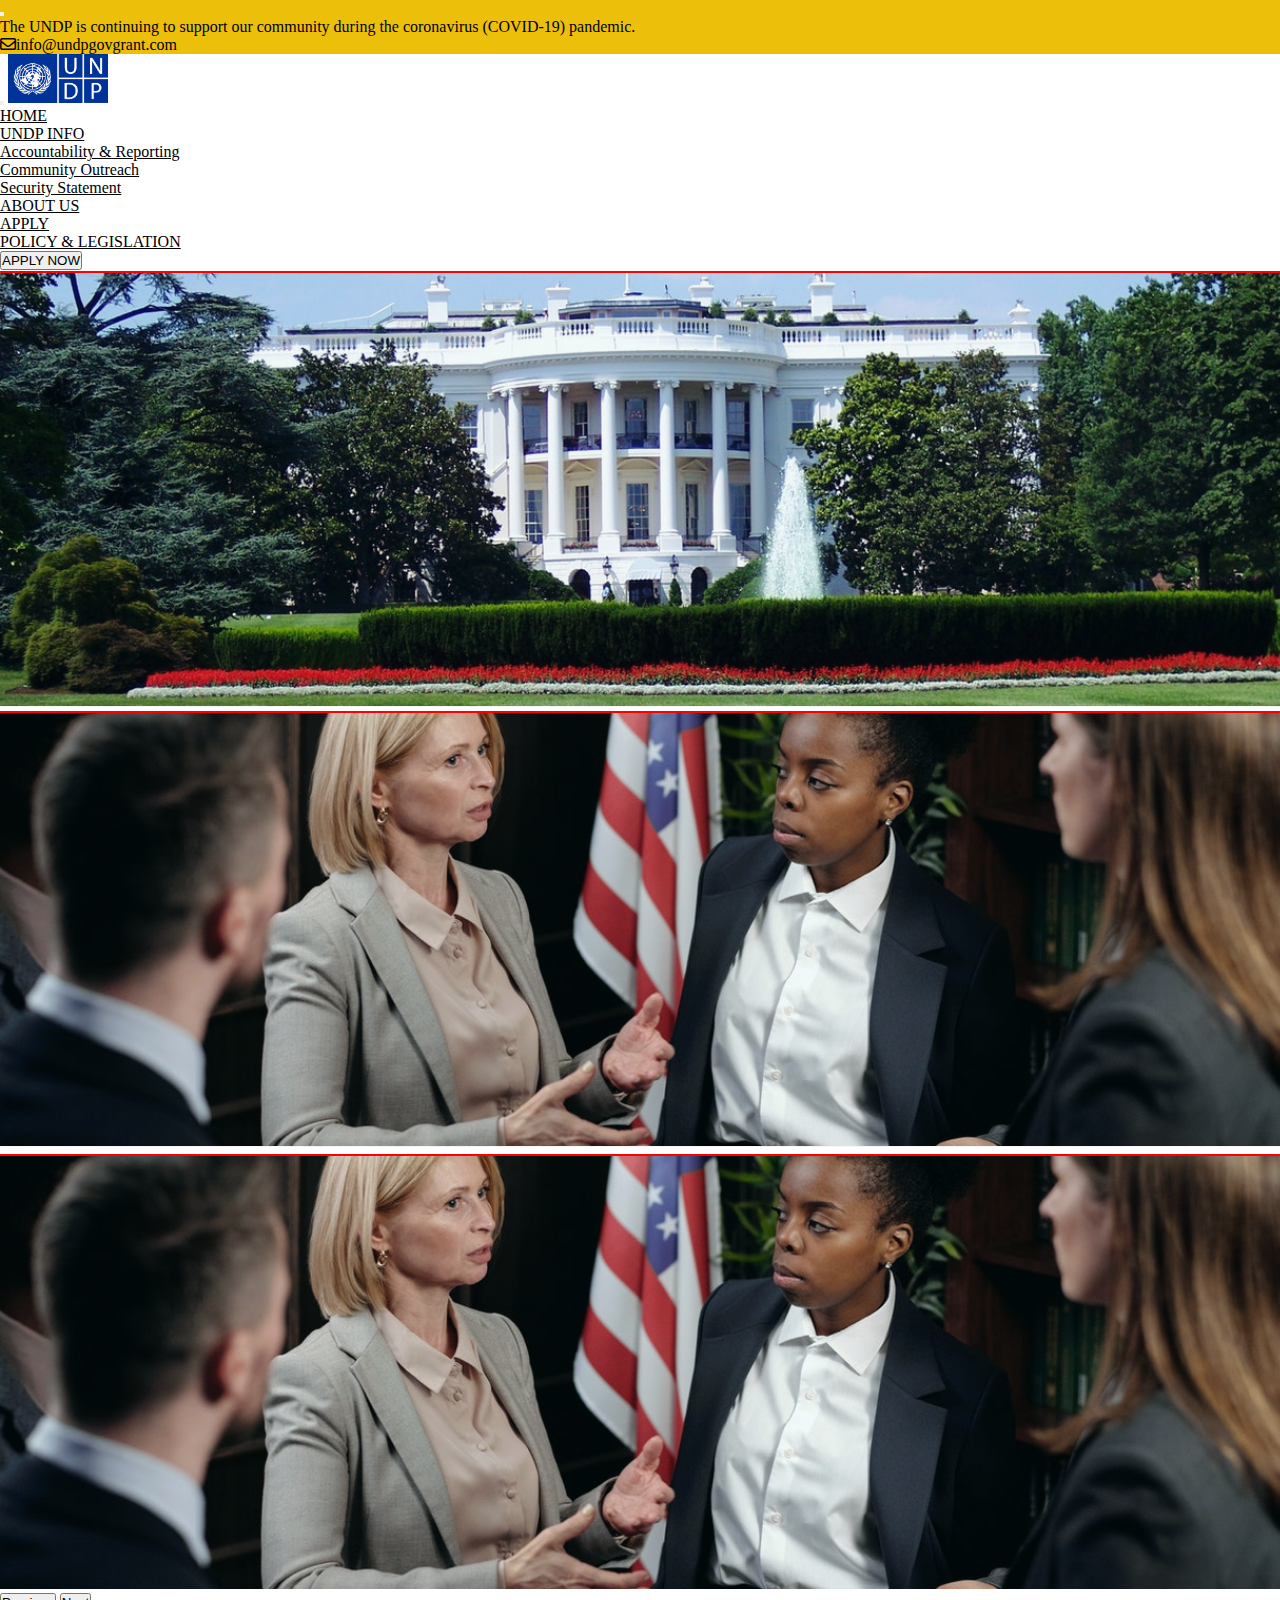
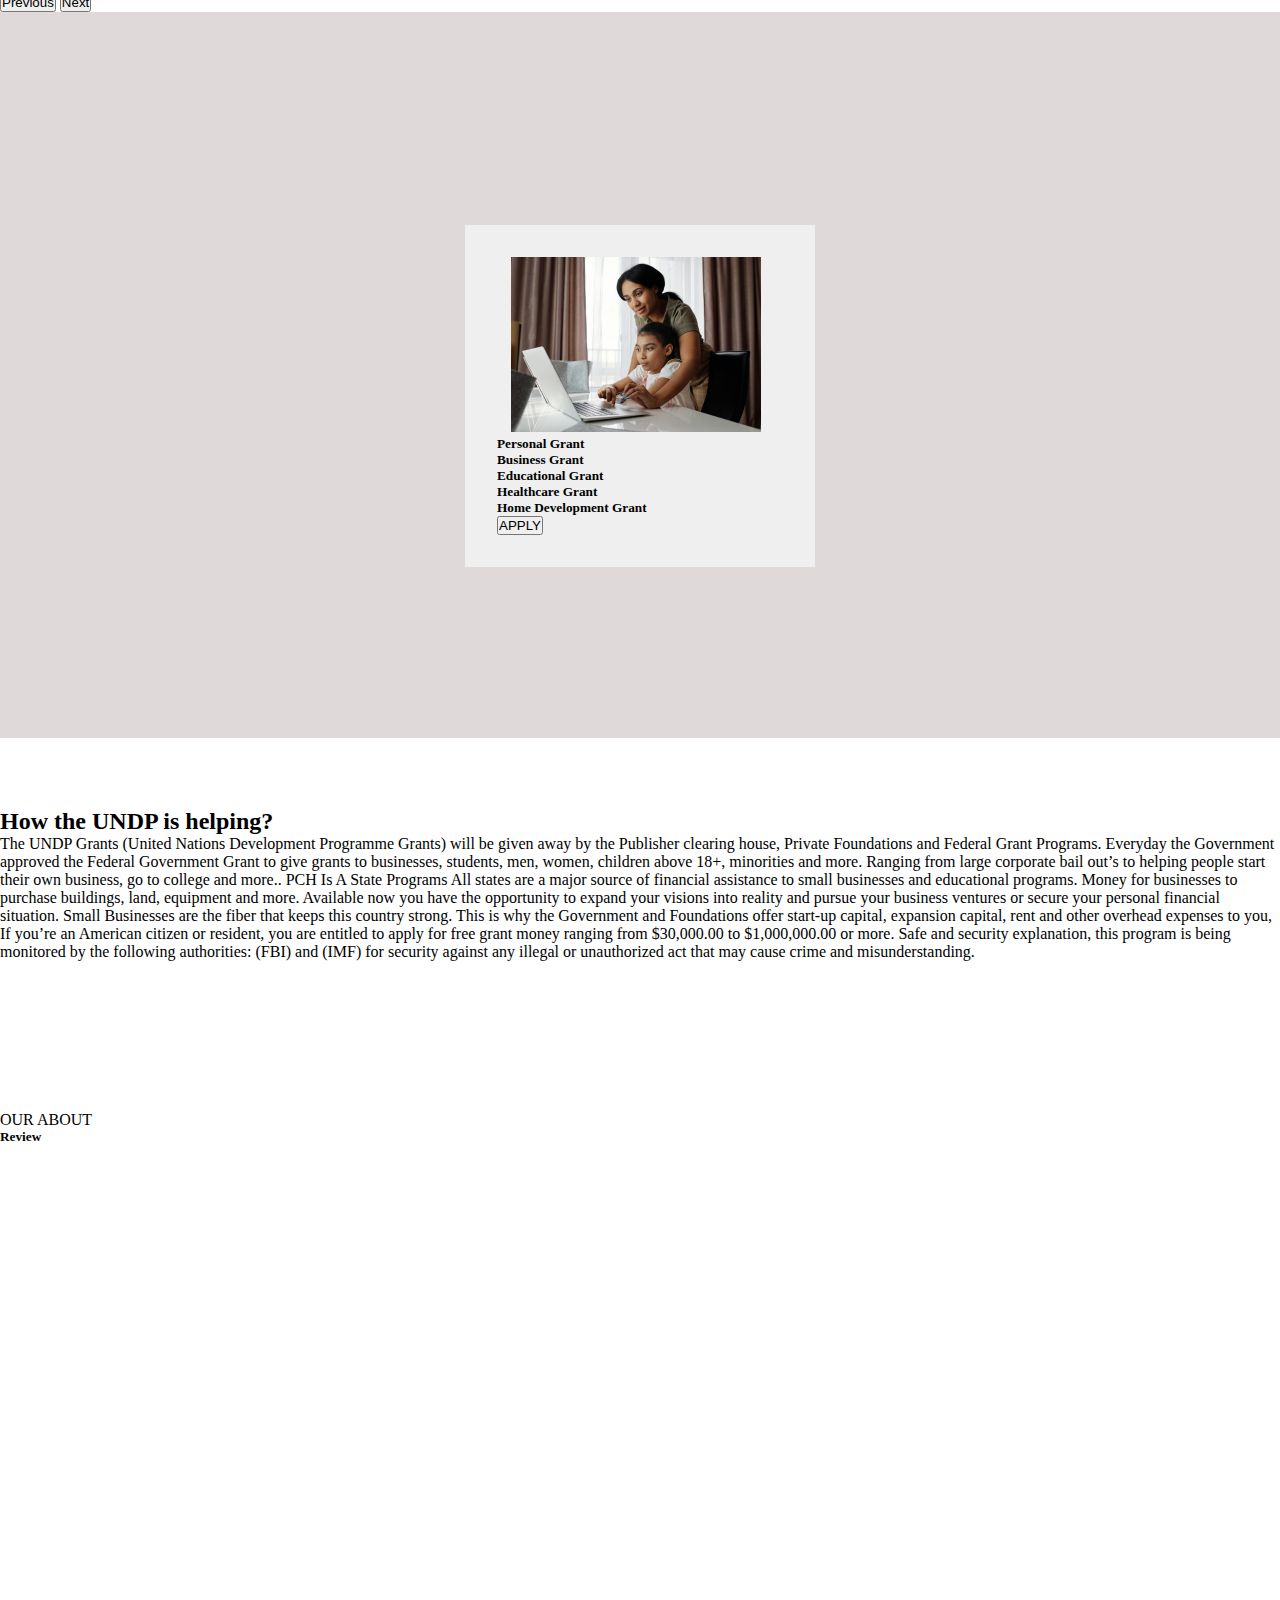
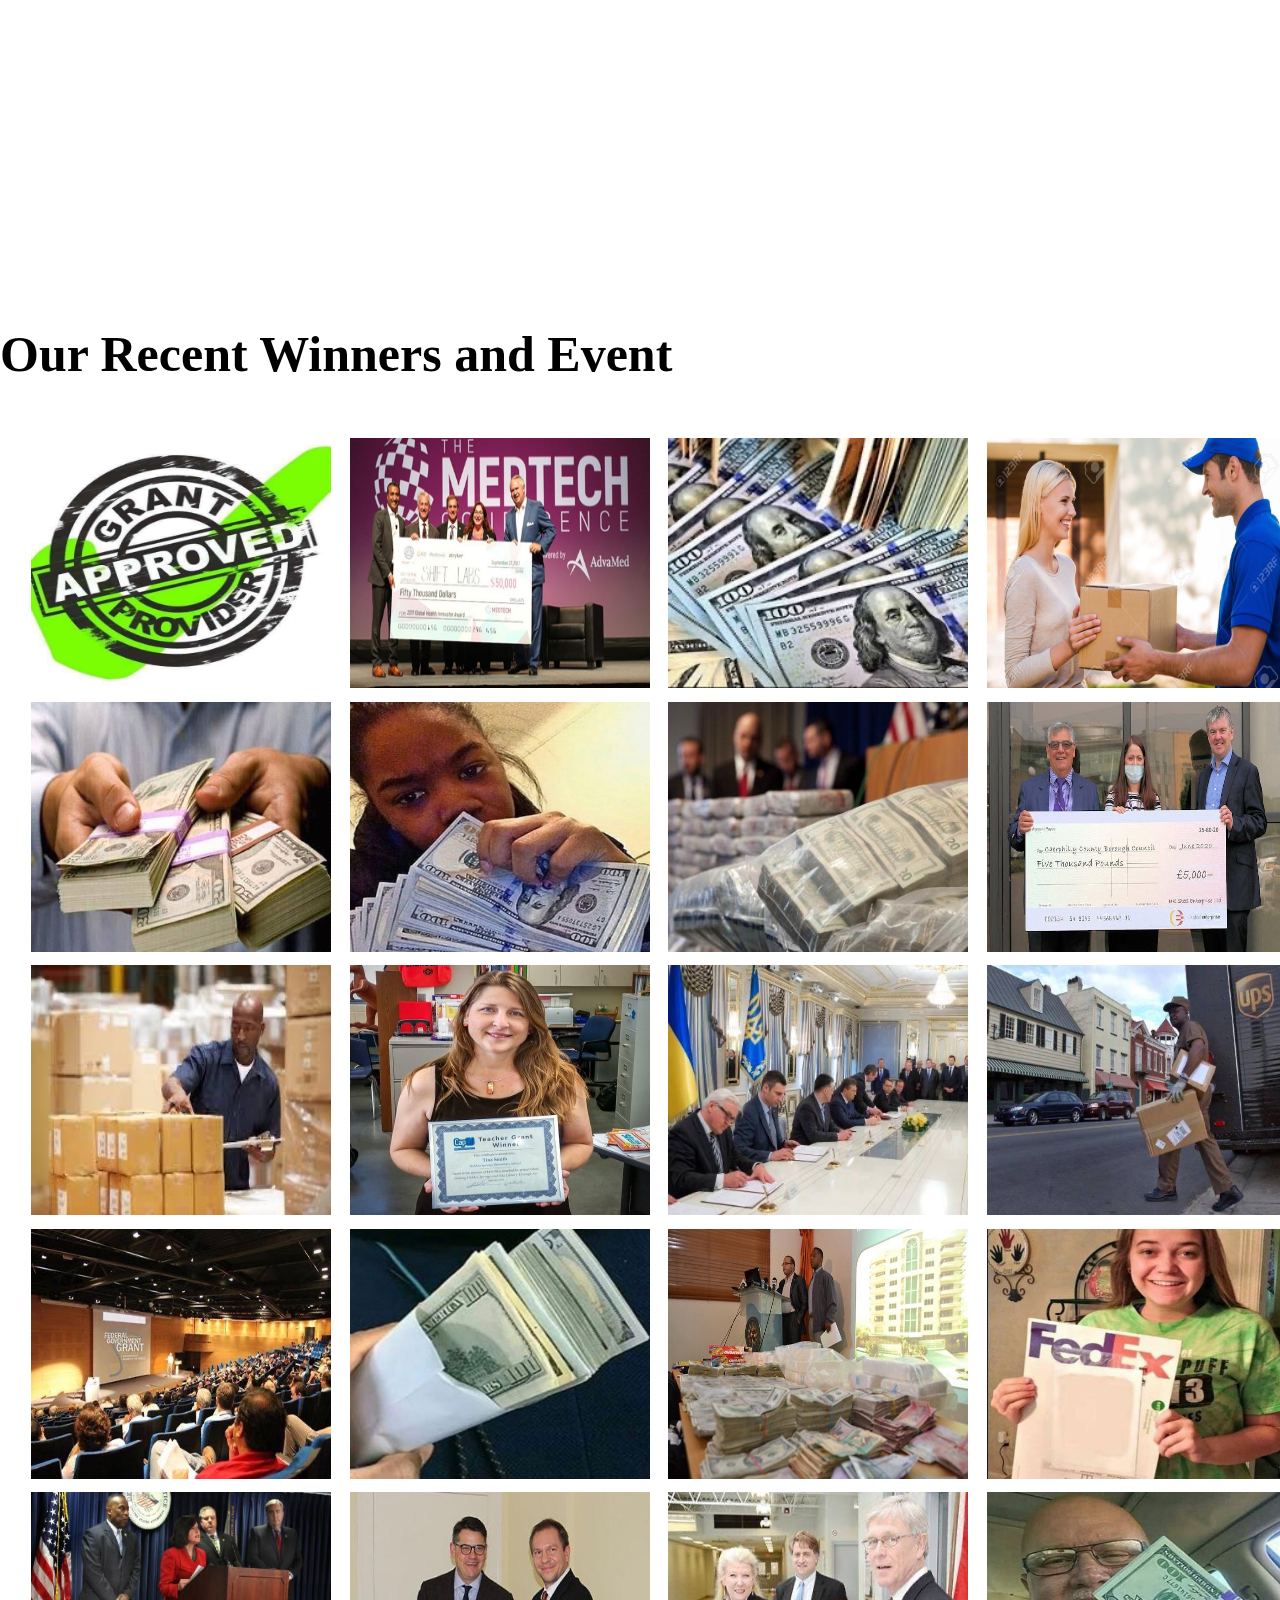
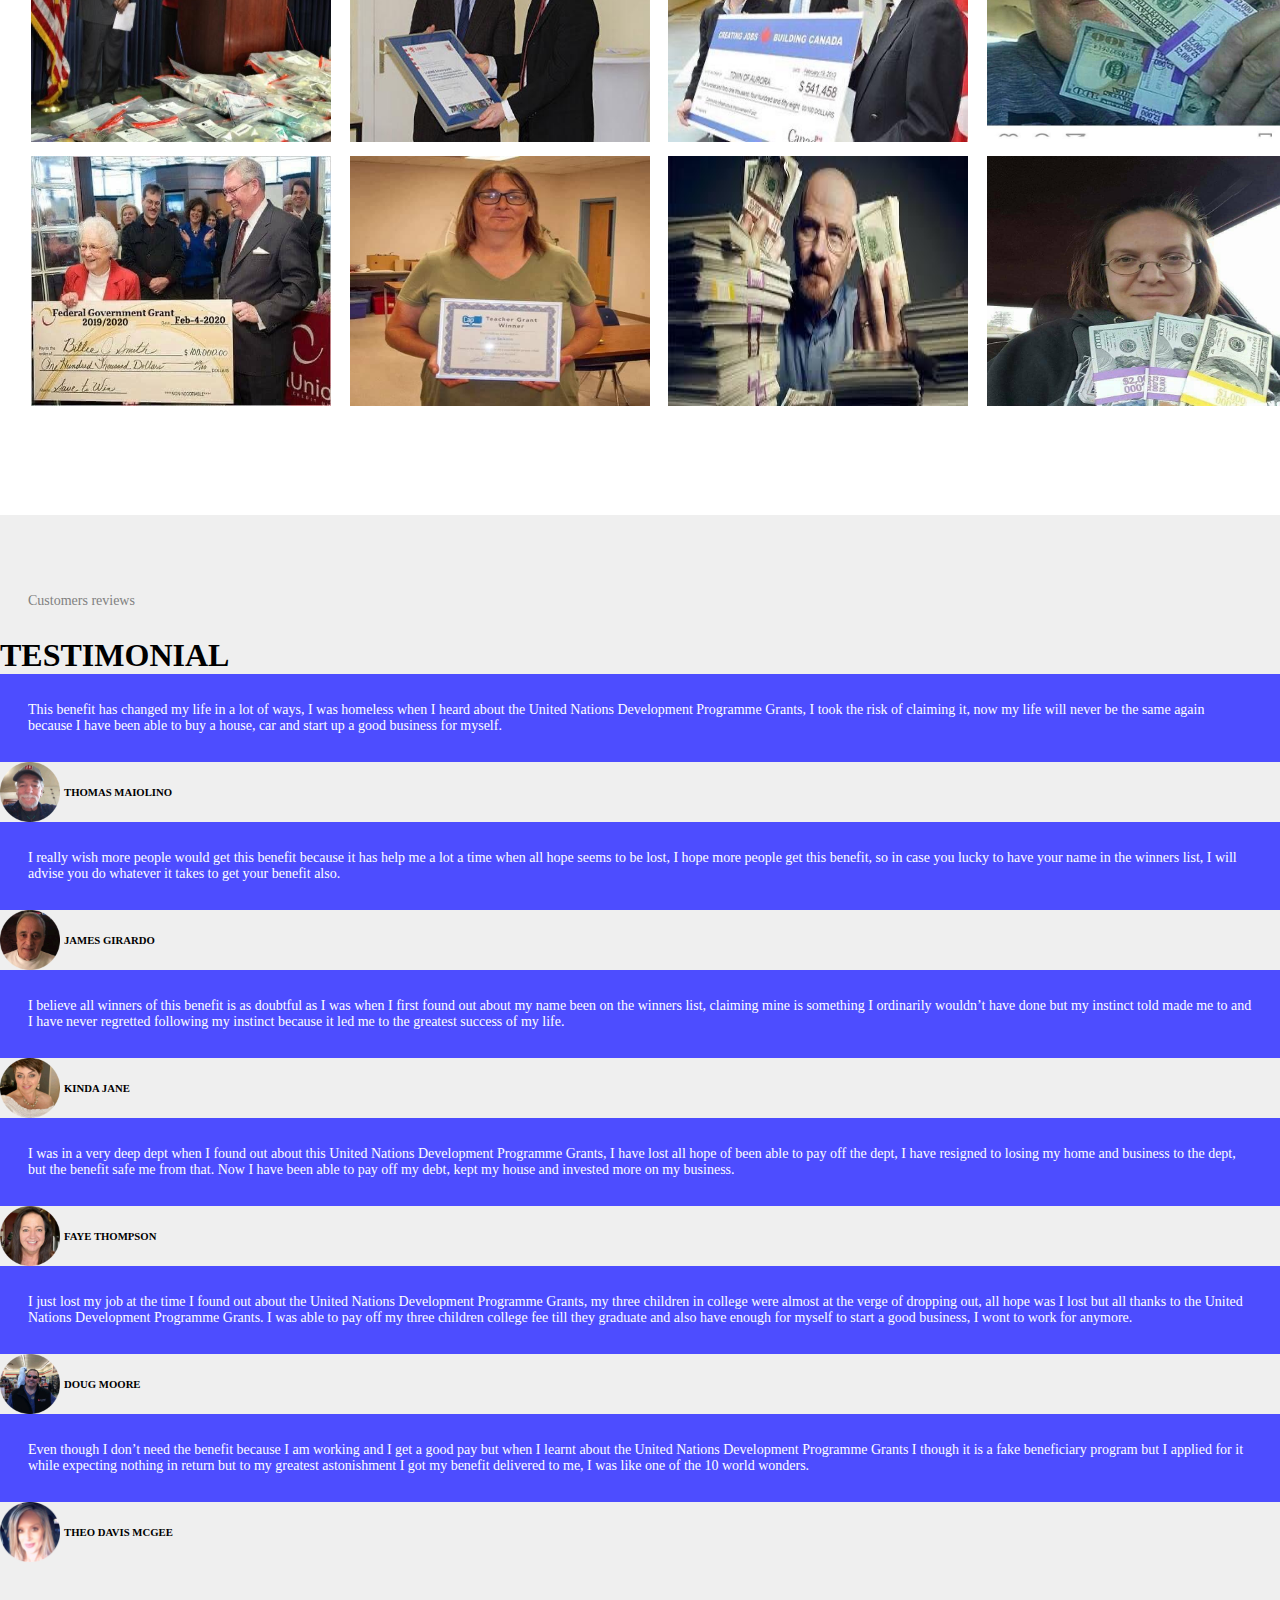
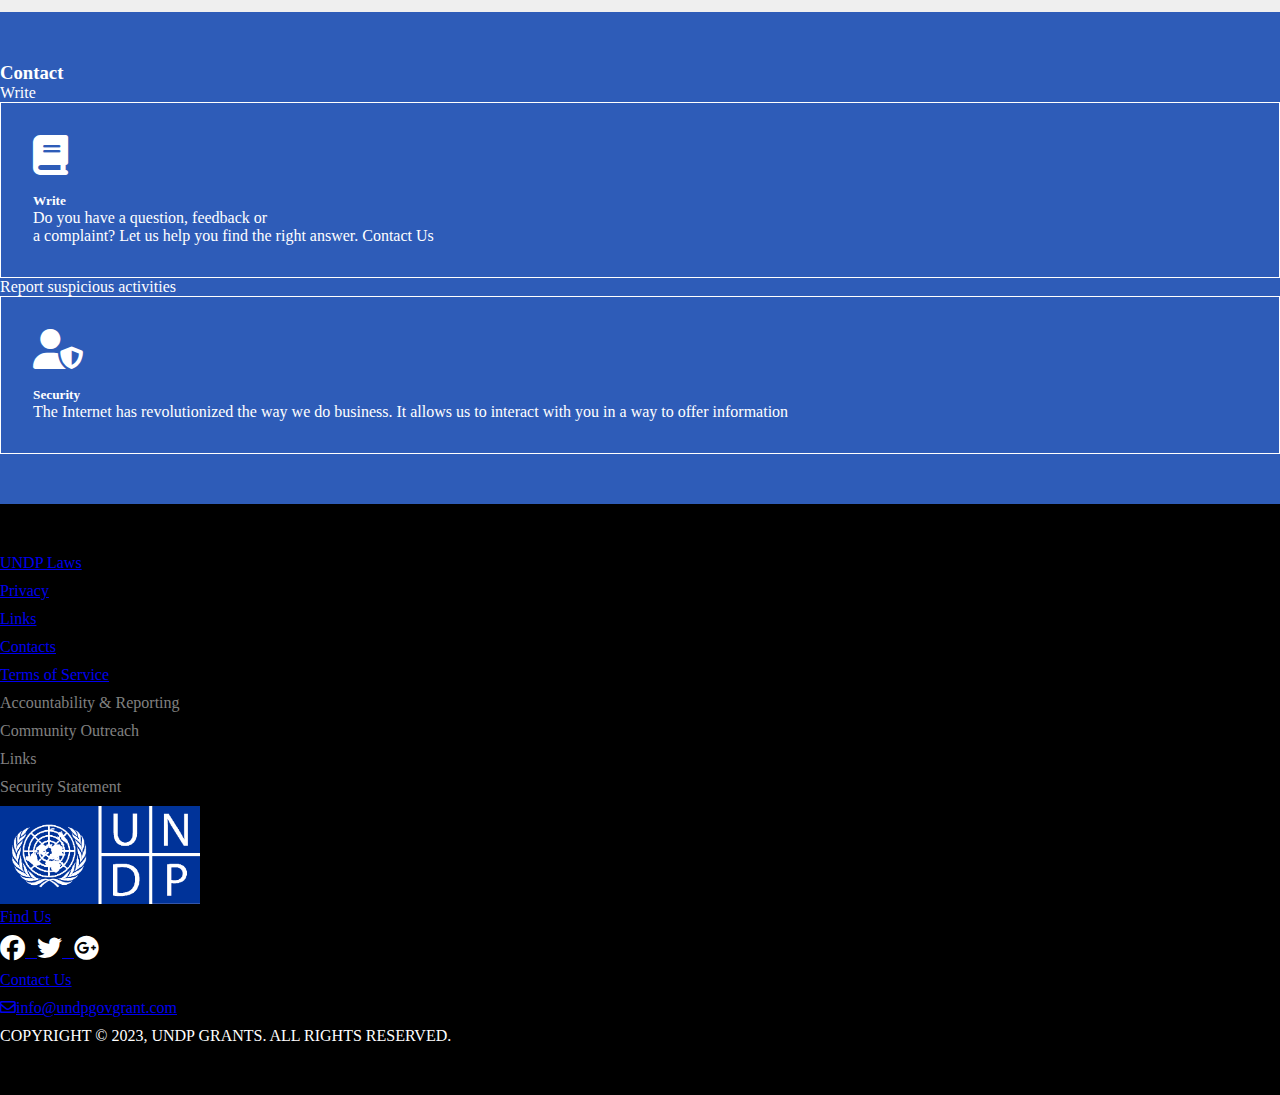
<file: index.html>
<!DOCTYPE html>
<html lang="en">
<head>
    <meta charset="UTF-8">
    <meta http-equiv="X-UA-Compatible" content="IE=edge">
    <meta name="viewport" content="width=device-width, initial-scale=1.0">
    <link rel="stylesheet" href="style.css">
    <link rel="stylesheet" href="https://cdnjs.cloudflare.com/ajax/libs/font-awesome/6.2.0/css/all.min.css">
    <link href="https://cdn.jsdelivr.net/npm/bootstrap@5.3.0-alpha3/dist/css/bootstrap.min.css" rel="stylesheet" 
    integrity="sha384-KK94CHFLLe+nY2dmCWGMq91rCGa5gtU4mk92HdvYe+M/SXH301p5ILy+dN9+nJOZ" crossorigin="anonymous">
     <!-- <link rel="stylesheet" href="css/bootstrap.min.css"> -->
     <link rel="stylesheet" href="https://unpkg.com/aos@next/dist/aos.css" />
    
    <title>Home | United Nations Development Programme Grants</title>
</head>
<body>

    <nav class="navbar navbar-expand-lg bg-body-tertiary first-nav">
        <div class="container-fluid">
        
          <button class="navbar-toggler" type="button" data-bs-toggle="collapse" data-bs-target="#navbarTogglerDemo02" aria-controls="navbarTogglerDemo02" aria-expanded="false" aria-label="Toggle navigation">
            <!-- <span class="navbar-toggler-icon"></span> -->
          </button>
          <div class="collapse navbar-collapse" id="">
            <ul class="navbar-nav me-auto mb-2 mb-lg-0">
              <li>The UNDP is continuing to support our community during the coronavirus (COVID-19) pandemic.</li>
            </ul>
            <div class="mail-box">
                <p><i class="fa-regular fa-envelope"></i>info@undpgovgrant.com</p>
            </div>
            
          </div>
        </div>
      </nav>
     
      <section id="nav-bar">
        <nav class="navbar bg-dark navbar-expand-lg navbar-light" id="nav-bg">
            <button class="navbar-toggler" type="button" data-toggle="collapse" data-target="#navbarNav" aria-controls="navbarNav" aria-expanded="false" aria-label="Toggle navigation">
              <span class="navbar-toggler-icon"></span>
            </button>
            <a class="navbar-brand" href="index.html"><img src="img/cropped-undp.png" class="img-responsive" width="100px"></a>
            <div class="collapse navbar-collapse" id="navbarNav">
                <ul class="navbar-nav">
                    <li class="nav-item">
                      <a class="nav-link" href="index.html">HOME</a>
                    </li>
                    <li class="nav-item dropdown">
                        <a class="nav-link dropdown-toggle" href="#" role="button" data-bs-toggle="dropdown" aria-expanded="false">
                          UNDP INFO
                        </a>

                      <ul class="dropdown-menu">
                        <li><a class="dropdown-item" href="Accountability-Reporting.html">Accountability & Reporting</a></li>
                        <li><a class="dropdown-item" href="community-outreach.html">Community Outreach</a></li>
                        <li><a class="dropdown-item" href="security-statement.html">Security Statement</a></li>
                        
                      </ul>
                    </li>
                    <li class="nav-item">
                      <a class="nav-link" href="about-page.html">ABOUT US</a>
                    </li>
                    <li class="nav-item">
                        <a class="nav-link" href="https://apply.anchorgrants.com/apply/">APPLY</a>
                      </li>

                      <li class="nav-item">
                        <a class="nav-link" href="policy-page.html">POLICY & LEGISLATION</a>
                      </li>

                     

                     
                      
                  
                  </ul>
                  <a href="https://apply.anchorgrants.com/apply/"><button type="button" class="btn btn-danger btn-md">APPLY NOW</button></a>
            
            </div>
          </nav>

    </section>


    <section>
        <div id="carouselExampleFade" class="carousel slide carousel-fade">
            <div class="carousel-inner">
              <div class="carousel-item active">
                <img src="img/bg-1.PNG" class="d-block w-100" alt="">
              </div>
              <div class="carousel-item">
                <img src="img/bg-2.PNG" class="d-block w-100" alt="">
              </div>
              <div class="carousel-item">
                <img src="img/bg-3.PNG" class="d-block w-100" alt="">
              </div>
            </div>
            <button class="carousel-control-prev" type="button" data-bs-target="#carouselExampleFade" data-bs-slide="prev">
              <span class="carousel-control-prev-icon" aria-hidden="true"></span>
              <span class="visually-hidden">Previous</span>
            </button>
            <button class="carousel-control-next" type="button" data-bs-target="#carouselExampleFade" data-bs-slide="next">
              <span class="carousel-control-next-icon" aria-hidden="true"></span>
              <span class="visually-hidden">Next</span>
            </button>
          </div>
    </section>

      <section id="grant-section">
        <div class="container">
            <div class="row">
                <div class="col-md-12">
                    <img src="img/section-1-img.jpg" class="img-responsive grant-img">
                    <h5 class="text-center">Personal Grant</h5>
                    <h5 class="text-center">Business Grant</h5>
                    <h5 class="text-center">Educational Grant</h5>
                    <h5 class="text-center">Healthcare Grant</h5>
                    <h5 class="text-center">Home Development Grant</h5>
                    <div class="d-grid gap-2 col-4 mx-auto">
                      <a href="https://apply.anchorgrants.com/apply/"><button type="button" class="btn btn-primary btn-md">APPLY</button></a>
                      </div>
                </div>
            </div>
        </div>
      </section>

      <section id="helping-section">
        <div class="container">
            <div class="row">
                <div class="col-md-12">
                    <h2 class="text-center">How the UNDP is helping?</h2>
                    <p class="text-center">The UNDP Grants (United Nations Development Programme Grants) will be given away by the Publisher clearing house, Private Foundations and Federal Grant Programs. 
                        Everyday the Government approved the Federal Government Grant to give grants to businesses, students, men, women, 
                        children above 18+, minorities and more. Ranging from large corporate bail out’s to helping people start their own business, go to college and more.. 
                        PCH Is A State Programs All states are a major source of financial assistance to small businesses and educational programs. Money for businesses to purchase buildings, 
                        land, equipment and more. Available now you have the opportunity to expand your visions into reality and pursue your business ventures or secure your personal financial situation. Small Businesses are the fiber 
                        that keeps this country strong. This is why the Government and Foundations offer start-up capital, expansion capital, rent and other overhead expenses to you, If you’re an American citizen or resident, 
                        you are entitled to apply for free grant money ranging from $30,000.00 to  $1,000,000.00 or more. Safe and security explanation, 
                        this program is being monitored by the following authorities: (FBI) and (IMF) for security against any illegal or unauthorized act that may cause crime and misunderstanding.
                    </p>
                </div>
            </div>
        </div>
      </section>

      <section id="about-section">
        <div class="container">
            <div class="row">
                <div class="col-md-2">
                    <span>OUR ABOUT</span>
                    <h5>Review</h5>
                </div>

                <div class="col-md-10">
                    <script src="https://static.elfsight.com/platform/platform.js" data-use-service-core defer></script>
                    <div class="elfsight-app-32a16a0c-9115-47c7-a6cc-41c20213b63b"></div>
                </div>
            </div>
        </div>
      </section>

      <section id="normal-section">

        <div class="normal-title-header">
            <div class="header">
                <h2 class="text-center">Welcome to United Nations Development <br> Programme Grants</h2>
            </div>
            <p class="text-center">
                You are just a few steps away from Freedom and Stability! <br>
                Whether it’s considered “good debt” or “bad debt,” the truth is, any debt 
                can cause <br> serious emotional effects. Studies show what many of us already know: 
                Debt is <br> about much more than money.
                Being in debt can lead to a number of other <br> emotional and psychological issues.
            </p>
        </div>

      </section>


      <section class="features" id="features">

        <h1 class="text-center">Our Recent Winners and Event</h1>
        
        <div class="box-container">
          
            <div class="box">
                <img src="img/recent-section-1.jpg" alt="" class="recent-img">   
            </div>
            <div class="box">
                <img src="img/recent-section-2.jpg" alt="" class="recent-img">
            </div> 
    
            <div class="box">
                <img src="img/recent-section-3.jpg" alt="" class="recent-img">
            </div>

            <div class="box">
              <img src="img/recent-section-4.jpg" alt="" class="recent-img">
          </div>

          
          
    
            
        </div>
       

        <div class="box-container">
          <div class="box">
              <img src="img/recent-section-5.jpg" alt="" class="recent-img"> 
          </div>
          <div class="box">
              <img src="img/recent-section-6.jpg" alt="" class="recent-img">
          </div> 
  
          <div class="box">
              <img src="img/recent-section-7.jpg" alt="" class="recent-img">
          </div>

          <div class="box">
            <img src="img/recent-section-8.jpg" alt="" class="recent-img">
        </div>

        
        
  
          
      </div>

      <div class="box-container">
        <div class="box">
            <img src="img/recent-section-9.jpg" alt="" class="recent-img"> 
        </div>
        <div class="box">
            <img src="img/recent-section-10.jpg" alt="" class="recent-img">
        </div> 

        <div class="box">
            <img src="img/recent-section-11.jpg" alt="" class="recent-img">
        </div>

        <div class="box">
          <img src="img/recent-section-12.jpg" alt="" class="recent-img">
      </div>

      
      

        
    </div>

    <div class="box-container">
      <div class="box">
          <img src="img/recent-section-13.jpg" alt="" class="recent-img"> 
      </div>
      <div class="box">
          <img src="img/recent-section-14.jpg" alt="" class="recent-img">
      </div> 

      <div class="box">
          <img src="img/recent-section-15.jpg" alt="" class="recent-img">
      </div>

      <div class="box">
        <img src="img/recent-section-16.jpg" alt="" class="recent-img">
    </div>

    
    

      
  </div>

  <div class="box-container">
    <div class="box">
        <img src="img/recent-section-17.jpg" alt="" class="recent-img"> 
    </div>
    <div class="box">
        <img src="img/recent-section-18.jpg" alt="" class="recent-img">
    </div> 

    <div class="box">
        <img src="img/recent-section-19.jpg" alt="" class="recent-img">
    </div>

    <div class="box">
      <img src="img/recent-section-20.jpg" alt="" class="recent-img">
  </div>

  
  

    
</div>

<div class="box-container">
  <div class="box">
      <img src="img/recent-section-21.jpg" alt="" class="recent-img"> 
  </div>
  <div class="box">
      <img src="img/recent-section-22.jpg" alt="" class="recent-img">
  </div> 

  <div class="box">
      <img src="img/recent-section-23.jpg" alt="" class="recent-img">
  </div>

  <div class="box">
    <img src="img/recent-section-24.jpg" alt="" class="recent-img">
</div>




  
</div>
    
    </section>

    
    

      <section id="test-section">
        <p class="text-center" style="color:grey">Customers reviews</p>
        <h1 class="text-center">TESTIMONIAL</h1>
        <div class="container">
            <div class="row">
                <div class="col-md-6">
                    <p class="testimonial-text">
                        This benefit has changed my life in a lot of ways, I was homeless when I heard about the 
                        United Nations Development Programme Grants, I took the risk of claiming it, now my life
                         will never be the same again because I have been able to buy a house, car and start up a 
                         good business for myself.
                    </p>

                    <div class="test-flex">
                        <img src="img/test-img-1.png" width="60px">&nbsp;
                        <h6>THOMAS MAIOLINO</h6>
                       </div>
                </div>

                <div class="col-md-6">
                    <p class="testimonial-text">
                        I really wish more people would get this benefit because it has help me a lot a time when 
                        all hope seems to be lost, I hope more people get this benefit, so in case you lucky to 
                        have your name in the winners list, I will advise you do whatever it takes to get your benefit also.
                    </p>

                   <div class="test-flex">
                    <img src="img/test-img-2.png" width="60px">&nbsp;
                    <h6>JAMES GIRARDO</h6>
                   </div>
                </div>

                <div class="col-md-6">
                    <p class="testimonial-text">
                        I believe all winners of this benefit is as doubtful as I was when I first found out about my 
                        name been on the winners list, claiming mine is something I ordinarily wouldn’t have done but 
                        my instinct told made me to and I have never regretted following my instinct because it led me
                         to the greatest success of my life.
                    </p>

                    <div class="test-flex">
                        <img src="img/test-img-3.png" width="60px">&nbsp;
                        <h6>KINDA JANE</h6>
                       </div>
                </div>

                <div class="col-md-6">
                    <p class="testimonial-text">
                        I was in a very deep dept when I found out about this United Nations Development Programme Grants, 
                        I have lost all hope of been able to pay off the dept, I have resigned to losing my home and 
                        business to the dept, but the benefit safe me from that. Now I have been able to pay off my 
                        debt, kept my house and invested more on my business.
                    </p>

                    <div class="test-flex">
                        <img src="img/test-img-4.png" width="60px">&nbsp;
                        <h6>FAYE THOMPSON</h6>
                       </div>
                </div>

                <div class="col-md-6">
                    <p class="testimonial-text">
                        I just lost my job at the time I found out about the United Nations Development Programme Grants,
                         my three children in college were almost at the verge of dropping out, all hope was I lost but 
                         all thanks to the United Nations Development Programme Grants. I was able to pay off my three 
                         children college fee till they graduate and also have enough for myself to start a good business,
                          I wont to work for anymore.
                    </p>

                    <div class="test-flex">
                        <img src="img/test-img-5.png" width="60px">&nbsp;
                        <h6>DOUG MOORE</h6>
                       </div>
                </div>

                <div class="col-md-6">
                    <p class="testimonial-text">
                        Even though I don’t need the benefit because I am working and I get a good pay but when I learnt about 
                        the United Nations Development Programme Grants I though it is a fake beneficiary program but I applied
                         for it while expecting nothing in return but to my greatest astonishment I got my benefit delivered to
                          me, I was like one of the 10 world wonders.
                    </p>

                    
                    <div class="test-flex">
                        <img src="img/test-img-6.png" width="60px">&nbsp;
                        <h6>THEO DAVIS MCGEE</h6>
                       </div>
                </div>
            </div>
        </div>
      </section>


      <section id="contact">
        <div class="container">
            <div class="row">
                <div class="col-md-4">
                    <h3>Contact</h3>
                </div>

                <div class="col-md-4">
                    <div class="title-header">
                        <p>Write</p>
                    </div>

                    <div class="box-border">
                        <i class="fa-solid fa-book"></i><br><br>
                        <h5>Write</h5>
                        <p>Do you have a question, feedback or <br> a 
                            complaint? Let us help you find the right answer.
                            Contact Us</p>
                    </div>

                    
                </div>

                <div class="col-md-4">
                    <p>Report suspicious activities</p>
                    <div class="box-border">
                        <i class="fa-solid fa-user-shield"></i><br><br>
                        <h5>Security</h5>
                        <p>The Internet has revolutionized the way we do 
                            business. It allows us to interact with you 
                            in a way to offer information
                        </p>
                    </div>
                </div>
            </div>
        </div>
      </section>

    

        <footer id="footer-section">
            <div class="container">
                <div class="row">
                    <div class="col-md-3">
                        <ul class="footer-nav">
                            <li class="nav-item">
                              <a class="nav-link" href="#">UNDP Laws</a>
                            </li>
                            <li class="nav-item">
                              <a class="nav-link" href="policy-page.html">Privacy</a>
                            </li>
                            <li class="nav-item">
                              <a class="nav-link" href="#">Links</a>
                            </li>
                            <li class="nav-item">
                                <a class="nav-link" href="#contact">Contacts</a>
                              </li>
        
                              <li class="nav-item">
                                <a class="nav-link" href="#">Terms of Service</a>
                              </li>
                              
                          
                          </ul>
                    </div>

                    <div class="col-md-4">
                        <ul>
                            <li class="nav-item">
                                <a class="nav-links" href="Accountability-Reporting.html">Accountability & Reporting</a>
                              </li>
        
                              <li class="nav-item">
                                <a class="nav-links" href="community-outreach.html">Community Outreach</a>
                              </li>
                              <li class="nav-item">
                                <a class="nav-links" href="index.html">Links</a>
                              </li>

                              <li class="nav-item">
                                <a class="nav-links" href="security-statement.html">Security Statement</a>
                              </li>
                        </ul>
                    </div>

                    <div class="col-md-4">

                        <img src="img/cropped-undp.png" width="200px">

                       
                        <ul>

                            <li class="nav-item">
                                <a class="nav-link" href="#">Find Us</a>
                              </li>
                            <li class="nav-item">
                                <a class="nav-link" href="#">
                                    <i class="fa-brands fa-facebook"></i> &nbsp;
                                    <i class="fa-brands fa-twitter"></i> &nbsp;
                                    <i class="fa-brands fa-google-plus"></i>
                                </a>
                              </li>
        
                              <li class="nav-item">
                                <a class="nav-link" href="#">Contact Us</a>
                              </li>

                              <li class="nav-item">
                                <a class="nav-link" href="#"> <i class="fa-regular fa-envelope"></i>info@undpgovgrant.com</a>
                              </li>
                             
                        </ul>
                    </div>

                    <div class="col-md-12">
                        <p style="color: #fff;" class="text-center">COPYRIGHT © 2023, UNDP GRANTS. ALL RIGHTS RESERVED.</p>
                    </div>



                    
                </div>
            </div>

        </footer>


        <script src="https://cdn.jsdelivr.net/npm/bootstrap@5.3.0-alpha3/dist/js/bootstrap.bundle.min.js" 
        integrity="sha384-ENjdO4Dr2bkBIFxQpeoTz1HIcje39Wm4jDKdf19U8gI4ddQ3GYNS7NTKfAdVQSZe" crossorigin="anonymous"></script>
        <!-- <script src="js/jquery-3.5.1.min.js"></script>
        <script src="js/popper.min.js"></script>
        <script src="js/bootstrap.min.js"></script>
        <script src="js/all.min.js"></script> -->
        
</body>
</html>
</file>
<file: style.css>
* {
    margin: 0;
    padding: 0;
    box-sizing: border-box;
}

.first-nav {
    background-color: #ecbf0a;
}

.navlink {
    color: #fff!important;
}

.navbar-nav li a {
    color: #000 !important;
}

#nav-bg {
    background-color: #fff!important;
}

#nav-bar ul li a {
    color: #fff;
}






.container-fluid .first-paragraph {
    text-align: ;
}

/* grant-section */

#grant-section {
    background-color: #e0d9d9;
    padding-top: 30%;
}

.grant-img {
    margin-left: 5%;
    width: 250px;
    padding-top: 0;
}

#grant-section .col-md-12 {

    position: relative;
    top: 50%;
    left: 50%;
    transform: translate(-50%,-50%);
    z-index: 5;
    background: #efefef;
    padding: 2em;
    width: 100%;
    max-width: 350px;

}


/* helping-section */

#helping-section {
    padding-top: 70px;
    padding-bottom: 50px;
}

/* about-section */

#about-section {
    padding-top: 100px;
    padding-bottom: 100px;
}




/* normal-section */

#normal-section {
   
    background-image: linear-gradient(rgba(0,0,0,0.7),rgba(0,0,0,0.7)), 
    url(img/images.jpeg);
    background-position: center;
    background-size: cover;
    background-attachment: fixed;
    width: 100%;
    height: 70vh;
    background-repeat: no-repeat;
    
}

#normal-section .normal-title-header .header h2 {
    color: #fff;
    padding-top: 50px;
    font-weight: bolder;
}

#normal-section .normal-title-header p {
    color: #fff;
    text-align: center;
}

#recent-section {
    padding-top: 100px;
    padding-bottom: 100px;
   
}

.features .box-container {
    display: grid;
    grid-template-columns: repeat(auto-fit, minmax(15rem, 1fr));
    gap: 1.5rem ;
    margin-right: 15px;
    margin-left: 15px;
}

#features .box-container .box .recent-img {
    width: 300px;
    height: 250px;
}

.features .box-container .box {
    padding: .3rem 1rem;
    background: #fff;
    text-align: center;
    box-shadow: var(--box-shadow);
    
}

#features h1 {
    padding-top: 50px;
    padding-bottom: 50px;
    font-size: 50px;
}

#features {
    padding-bottom: 100px;
}





#test-section {
    padding-top: 50px;
    padding-bottom: 50px;
    background-color: #efefef;
}

#test-section .testimonial-text {
    background-color:  #4d4dff;
}

#test-section p {
    color: #fff;
    padding: 2em;
    font-size: 14px;
}

#test-section .test-flex {
    display: flex;
    align-items: center;
  justify-content: left;

}

#test-section . {
    padding-bottom: 50px;
}

#contact {
    background-color:  #2e5cb8;
    padding-top: 50px;
    padding-bottom: 50px;
}

#contact p {
    color: #fff;
}

#contact h5 {
    color: #fff;
}

#contact h3 {
    color: #fff;
}

#contact .box-border {
    border: 1px solid #fff;
    padding: 2em;
}

#contact .box-border .fa-solid {
    color: #fff;
    font-size: 40px;
}

#about-page .about-text {
    color: #4d4dff;
}

#about-page .about-header {
    background-color: #7e7777;
    padding: 20px;
    width: 100%;
}

#footer-section {
    padding-top: 50px;
    padding-bottom: 50px;
    background-color: #000;
}


#footer-section .fa-brands {
    font-size: 25px;
    color: #fff;
}

#footer-section ul li {
    list-style: none;
    color: #fff;
    padding-bottom: 10px;
}

#footer-section .nav-item .nav-links {
    list-style: none;
    color: gray;
    text-decoration: none;
}














@media only screen and (max-width: 680px) {

    #grant-section .col-md-12 {

        position: relative;
        top: 50%;
        left: 50%;
        transform: translate(-50%,-50%);
        z-index: 5;
        background: #efefef;
        padding: 2em;
        width: 100%;
        max-width: 350px;
        margin-top: 40%;
    
    }

    .features .box-container {
        display: grid;
        grid-template-columns: repeat(auto-fit, minmax(10rem, 1fr));
        grid-template-rows: 100px 100px;
        gap: 1.5rem ;
        margin-right: 15px;
        margin-left: 15px;
    }
    
    .features .box-container .box {
        /* padding: .3rem 1rem; */
        background: #fff;
        text-align: center;
        box-shadow: var(--box-shadow);
        
    }

    #features .box-container .box .recent-img {
        width: 150px;
        height: 150px;
    }

    #features h1 {
        padding-top: 50px;
        padding-bottom: 50px;
        font-size: 25px;
    }

    
    

  }
</file>
